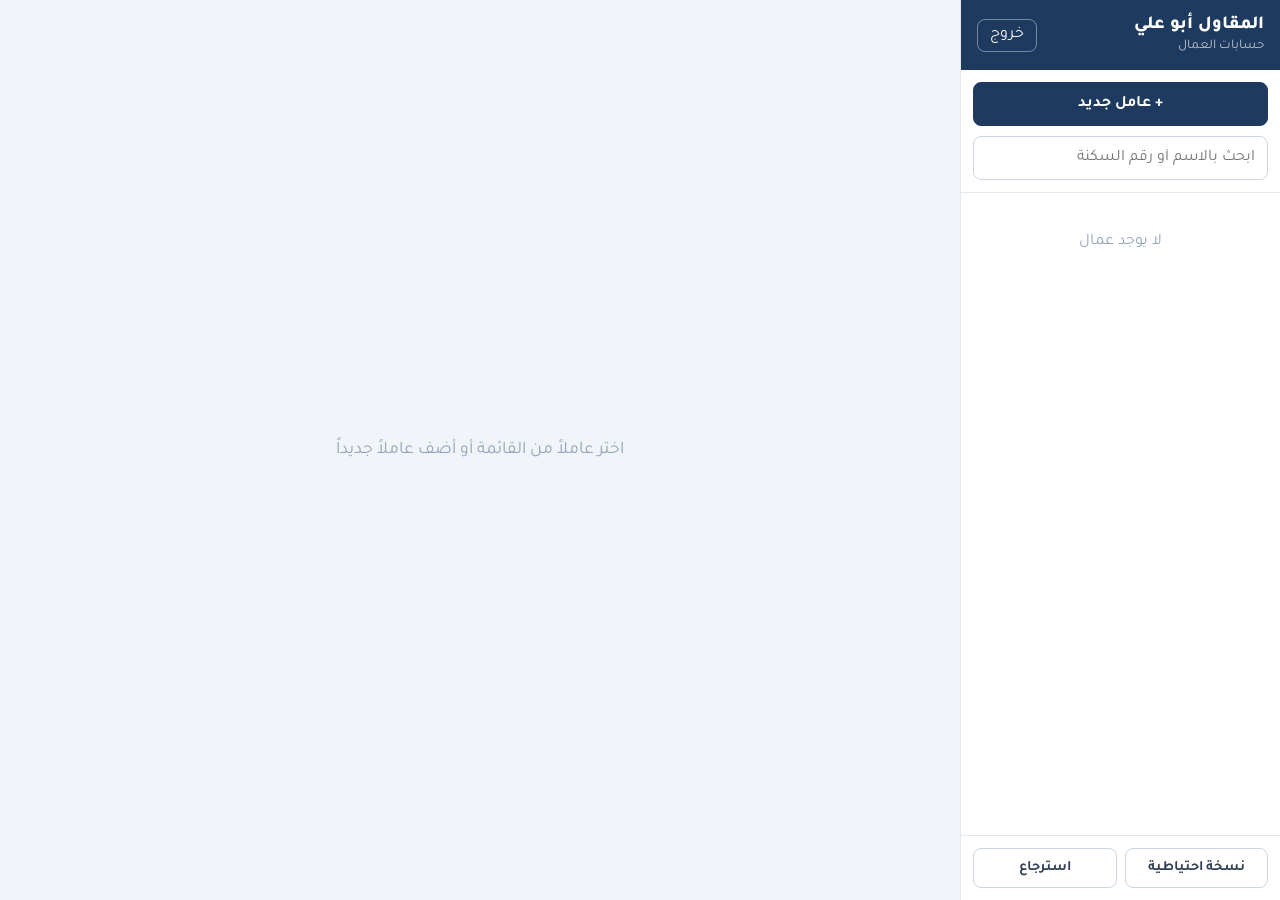
<file: index.html>
<!doctype html>
<html lang="ar" dir="rtl">
<head>
<meta charset="utf-8">
<meta name="viewport" content="width=device-width,initial-scale=1,viewport-fit=cover">
<title>المقاول أبو علي — حسابات العمال</title>
<meta name="theme-color" content="#1e3a5f">
<link rel="manifest" href="manifest.json">
<link rel="icon" href="icons/icon-192.png">
<link rel="apple-touch-icon" href="icons/icon-192.png">
<link rel="preconnect" href="https://fonts.googleapis.com">
<link rel="preconnect" href="https://fonts.gstatic.com" crossorigin>
<link rel="stylesheet" href="https://fonts.googleapis.com/css2?family=Tajawal:wght@400;500;700;800&display=swap">
<link rel="stylesheet" href="style.css">
</head>
<body>
<div id="app"></div>
<div id="print"></div>
<script src="app.js" defer></script>
</body>
</html>
</file>
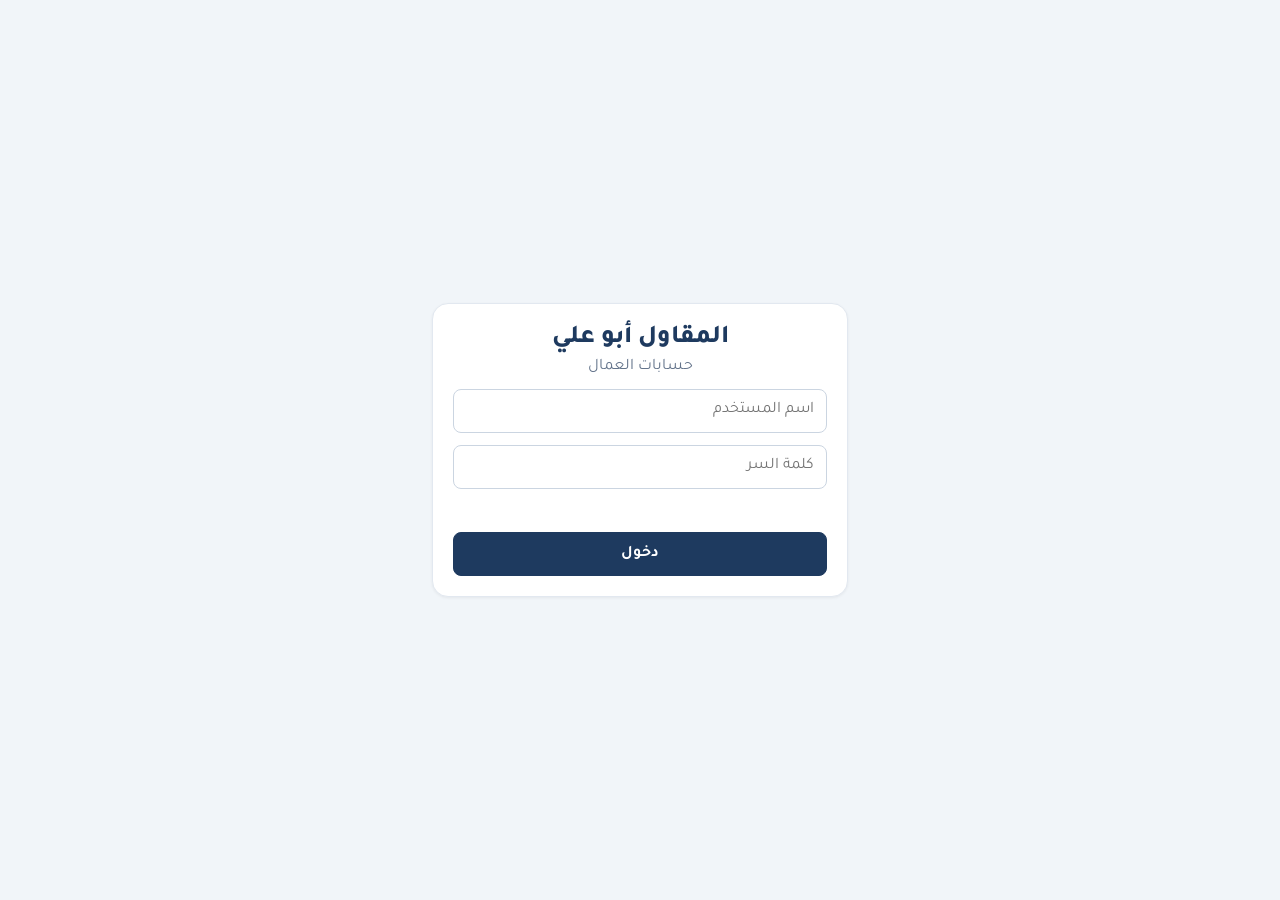
<file: login.html>
<!doctype html>
<html lang="ar" dir="rtl">
<head>
<meta charset="utf-8">
<meta name="viewport" content="width=device-width,initial-scale=1,viewport-fit=cover">
<title>دخول — المقاول أبو علي</title>
<meta name="theme-color" content="#1e3a5f">
<link rel="preconnect" href="https://fonts.googleapis.com">
<link rel="preconnect" href="https://fonts.gstatic.com" crossorigin>
<link rel="stylesheet" href="https://fonts.googleapis.com/css2?family=Tajawal:wght@400;500;700;800&display=swap">
<link rel="stylesheet" href="style.css">
</head>
<body class="loginbody">
<form id="lf" class="dlg logincard">
  <div class="ttl">المقاول أبو علي</div>
  <div class="sub">حسابات العمال</div>
  <input id="u" placeholder="اسم المستخدم" autocomplete="username" required>
  <input id="p" type="password" placeholder="كلمة السر" autocomplete="current-password" required>
  <p id="err" class="err"></p>
  <button class="btn primary block">دخول</button>
</form>
<script src="login.js"></script>
</body>
</html>
</file>
<file: style.css>
:root{--navy:#1e3a5f;--bg:#f1f5f9;--line:#e2e8f0;--tx:#0f172a;--mut:#64748b;--pos:#15803d;--neg:#dc2626}
*{box-sizing:border-box}
html,body{height:100%;margin:0}
body{font-family:'Tajawal',system-ui,sans-serif;background:var(--bg);color:var(--tx);-webkit-tap-highlight-color:transparent}
button,input,select{font:inherit}
h1,h2,p{margin:0}
.pos{color:var(--pos)}.neg{color:var(--neg)}.b{font-weight:700}.grow{flex:1}

/* layout */
.shell{display:flex;height:100dvh}
.side{width:20rem;flex:none;background:#fff;border-left:1px solid var(--line);display:flex;flex-direction:column}
.main{flex:1;min-width:0;overflow:auto}
.wrap{max-width:62rem;margin:0 auto;padding:16px;display:grid;gap:14px}
.top{background:var(--navy);color:#fff;padding:14px 16px;padding-top:calc(14px + env(safe-area-inset-top,0px));display:flex;justify-content:space-between;align-items:center}
.top b{display:block;font-size:1.15rem;font-weight:800}.top small{opacity:.7}
.top button{background:transparent;border:1px solid rgba(255,255,255,.4);color:#fff;border-radius:8px;padding:6px 12px;cursor:pointer}
.tools{padding:12px;border-bottom:1px solid var(--line);display:grid;gap:10px}
.list{flex:1;overflow:auto;padding:12px;display:grid;gap:8px;align-content:start}
.foot{border-top:1px solid var(--line);padding:12px;display:grid;grid-template-columns:1fr 1fr;gap:8px}
.empty{text-align:center;color:#94a3b8;padding:28px 0}
.ph0{height:100%;display:flex;align-items:center;justify-content:center;color:#94a3b8;font-size:1.1rem;padding:24px;text-align:center}

/* controls */
input,select{height:44px;width:100%;border:1px solid #cbd5e1;border-radius:8px;padding:0 12px;background:#fff;color:var(--tx)}
input:focus,select:focus{outline:2px solid rgba(30,58,95,.25);border-color:var(--navy)}
label{display:grid;gap:4px;font-size:.9rem;font-weight:500;color:var(--mut)}
.btn{height:44px;padding:0 16px;border-radius:8px;border:1px solid #cbd5e1;background:#fff;font-weight:700;cursor:pointer;color:#334155}
.btn:hover{background:#f8fafc}
.btn:disabled{opacity:.5}
.primary{background:var(--navy);border-color:var(--navy);color:#fff}.primary:hover{background:#16304f}
.danger{color:#b91c1c;border-color:#fecaca}
.block{width:100%}
.sm{height:40px;font-size:.9rem;padding:0 8px}
.lnk{background:none;border:0;padding:6px;color:var(--navy);cursor:pointer;font-weight:700}.lnk.red{color:var(--neg)}

/* workers list */
.wcard{width:100%;text-align:right;background:#fff;border:1px solid var(--line);border-radius:12px;padding:12px;cursor:pointer;display:grid;gap:4px}
.wcard:hover{background:#f8fafc}.wcard.on{border-color:var(--navy);background:#f8fafc}
.r1{display:flex;justify-content:space-between;gap:8px}
.bal{font-weight:800;white-space:nowrap}
.r2{color:var(--mut);font-size:.9rem}

/* archive */
.whead{display:flex;flex-wrap:wrap;align-items:center;gap:10px}
.whead h1{font-size:1.5rem;font-weight:800}.whead p{color:var(--mut)}
.back{display:none}
.cards{display:grid;grid-template-columns:repeat(4,1fr);gap:10px}
.card{background:#fff;border:1px solid var(--line);border-radius:12px;padding:12px}
.card small{color:var(--mut);display:block}.card b{font-size:1.4rem;font-weight:800}
.box{background:#fff;border:1px solid var(--line);border-radius:12px;padding:16px}
.ftitle{font-weight:800;margin-bottom:10px}
.fgrid{display:grid;grid-template-columns:repeat(6,1fr);gap:10px}
.frow{display:flex;flex-wrap:wrap;align-items:center;gap:10px;margin-top:12px}
.seg{display:grid;grid-template-columns:repeat(3,1fr);gap:4px;background:#fff;border:1px solid var(--line);border-radius:12px;padding:4px}
.seg button{height:44px;border:0;border-radius:8px;background:transparent;font-weight:700;color:#475569;cursor:pointer}
.seg button.on{background:var(--navy);color:#fff}
.tblwrap{overflow-x:auto;background:#fff;border:1px solid var(--line);border-radius:12px}
table{width:100%;min-width:800px;border-collapse:collapse;text-align:right}
th{background:#f1f5f9;color:#475569;padding:12px;font-weight:700}
td{padding:10px 12px;border-top:1px solid var(--line)}
tr.grp td{background:#e2e8f0;font-weight:800}
.act{white-space:nowrap}
.final{border-radius:16px;padding:22px;text-align:center;color:#fff;background:var(--pos)}
.final.neg{background:#b91c1c;color:#fff}
.final div{opacity:.9}.final b{font-size:2rem;font-weight:800}

/* modal + login */
.ov{position:fixed;inset:0;background:rgba(0,0,0,.4);display:flex;align-items:center;justify-content:center;padding:16px;z-index:10}
.dlg{background:#fff;border-radius:16px;padding:20px;width:100%;max-width:26rem;display:grid;gap:12px}
.dlg h2{font-size:1.25rem;font-weight:800}
.loginbody{display:flex;align-items:center;justify-content:center;min-height:100dvh;padding:16px}
.logincard{border:1px solid var(--line);box-shadow:0 1px 3px rgba(0,0,0,.06)}
.ttl{text-align:center;font-size:1.6rem;font-weight:800;color:var(--navy)}
.sub{text-align:center;color:var(--mut);margin-top:-8px}
.err{color:var(--neg);font-weight:500;min-height:1.2em}

/* mobile */
@media (max-width:768px){
  .side{width:100%;border:0}
  .shell.detail .side{display:none}
  .shell:not(.detail) .main{display:none}
  .back{display:inline-flex;align-items:center}
  .cards{grid-template-columns:1fr 1fr}
  .fgrid{grid-template-columns:1fr 1fr}.fdate{grid-column:1/-1}
  .wrap{padding:12px}
}

/* print = كشف حساب (فاتورة) */
#print{display:none}
@media print{
  @page{size:A4;margin:12mm}
  body{background:#fff}
  #app,#modal{display:none!important}
  #print{display:block;color:#000}
  .ph{display:flex;justify-content:space-between;align-items:flex-start;border-bottom:2px solid #000;padding-bottom:10px}
  .ptitle{font-size:1.6rem;font-weight:800}
  .pinfo{display:grid;grid-template-columns:repeat(3,1fr);gap:8px;border:1px solid #64748b;padding:10px;margin:14px 0}
  .ptable{min-width:0;font-size:.85rem}
  .ptable th,.ptable td{border:1px solid #64748b;padding:4px 6px;background:none;color:#000}
  .ptable th{background:#e2e8f0}
  .ptable tr{break-inside:avoid}
  .ptable .pg td{background:#f1f5f9;font-weight:700}
  .ptable .ptot td{background:#e2e8f0;font-weight:800}
  .pfinal{margin-top:18px;border:2px solid #000;padding:14px;text-align:center;break-inside:avoid}
  .pfinal b{font-size:1.8rem;display:block}
  .psig{display:grid;grid-template-columns:1fr 1fr;gap:40px;margin-top:48px;text-align:center}
  .psig div{border-top:1px solid #000;padding-top:6px}
}
</file>
